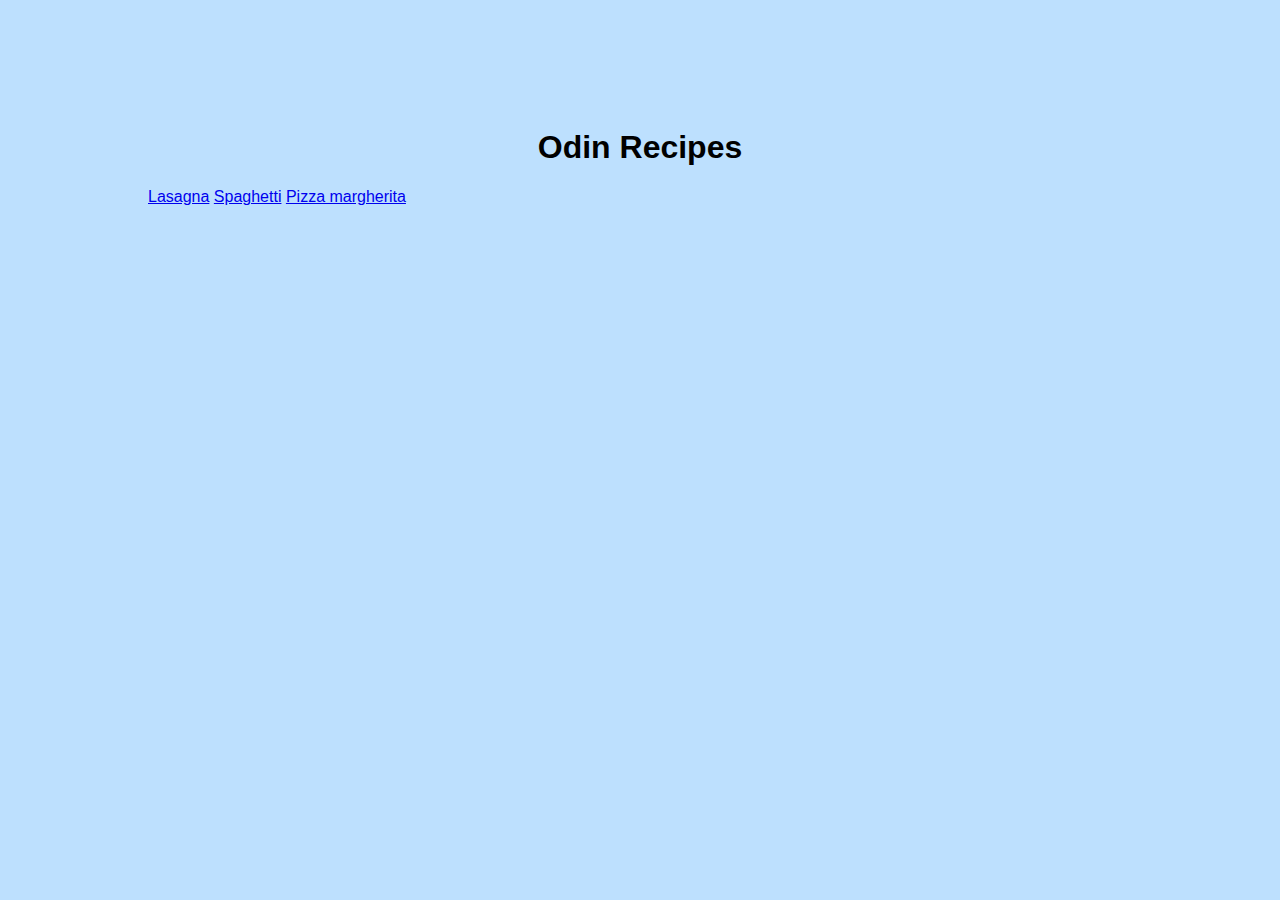
<file: index.html>
<!DOCTYPE html>
<html lang="en">
<head>
    <meta charset="UTF-8">
    <meta name="viewport" content="width=device-width, initial-scale=1.0">
    <title>Odin Recipes</title>
    
    <link rel="stylesheet" href="styles/style.css">

</head>
<body>
    <h1>Odin Recipes</h1>
    <ul>
        <a href="recipes/lasagna.html">Lasagna</a>
        <a href="recipes/spaghetti.html">Spaghetti</a>
        <a href="recipes/pizza-margherita.html">Pizza margherita</a>        
    </ul>
</body>
</html>
</file>
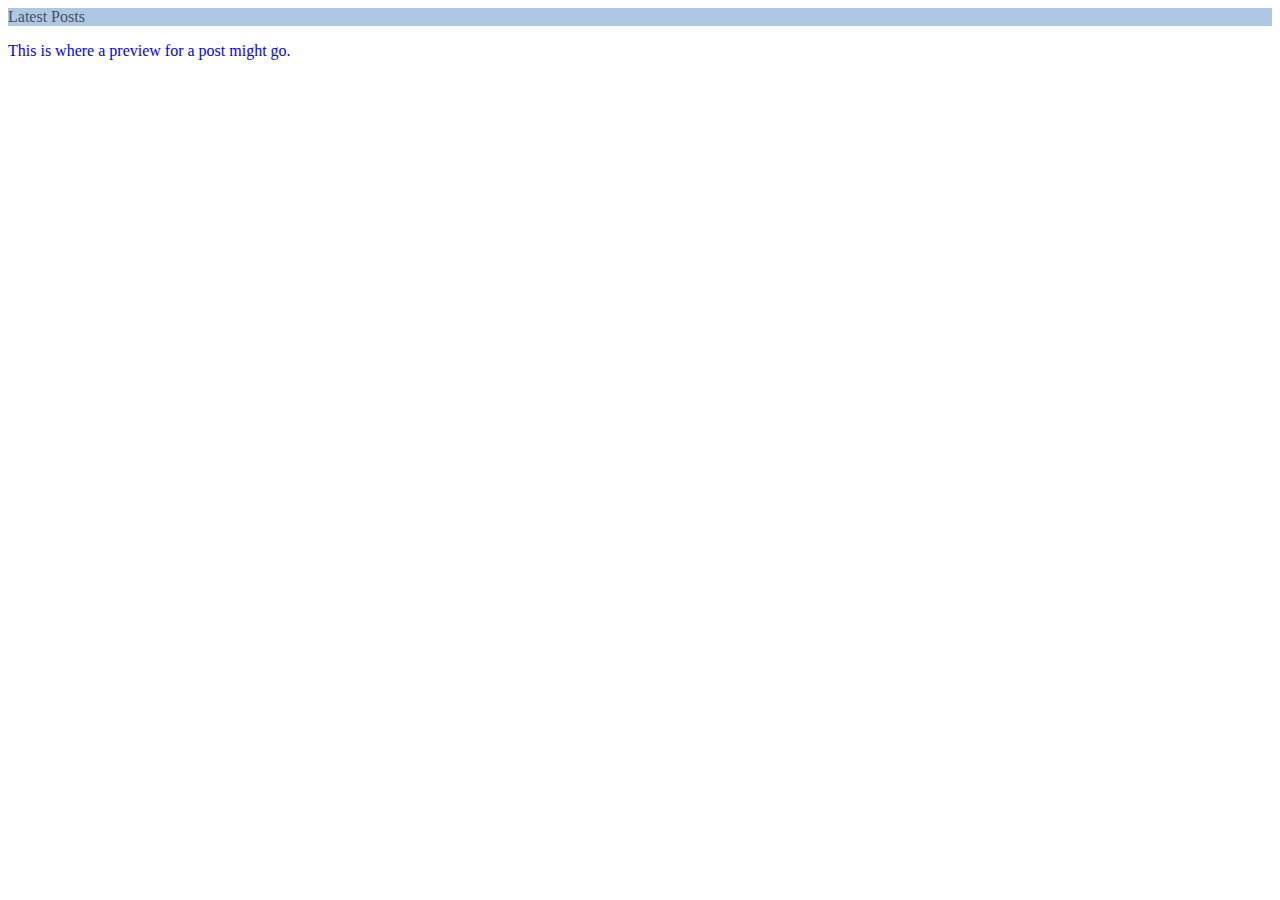
<file: test.html>
<!DOCTYPE html>
<html lang="en">

<head>
    <meta charset="UTF-8">
    <meta name="viewport" content="width=device-width, initial-scale=1.0">
    <title>Document</title>
    <style>
        .subsection.header {
            color: #4A525A;
            background-color: #004BA850;
        }

        .subsection#preview {
            color: blue;
        }
    </style>
</head>

<body>
    <div>
        <div class="subsection header">Latest Posts</div>
        <p class="subsection" id="preview">
            This is where a preview for a post might go.
        </p>
    </div>
</body>

</html>
</file>
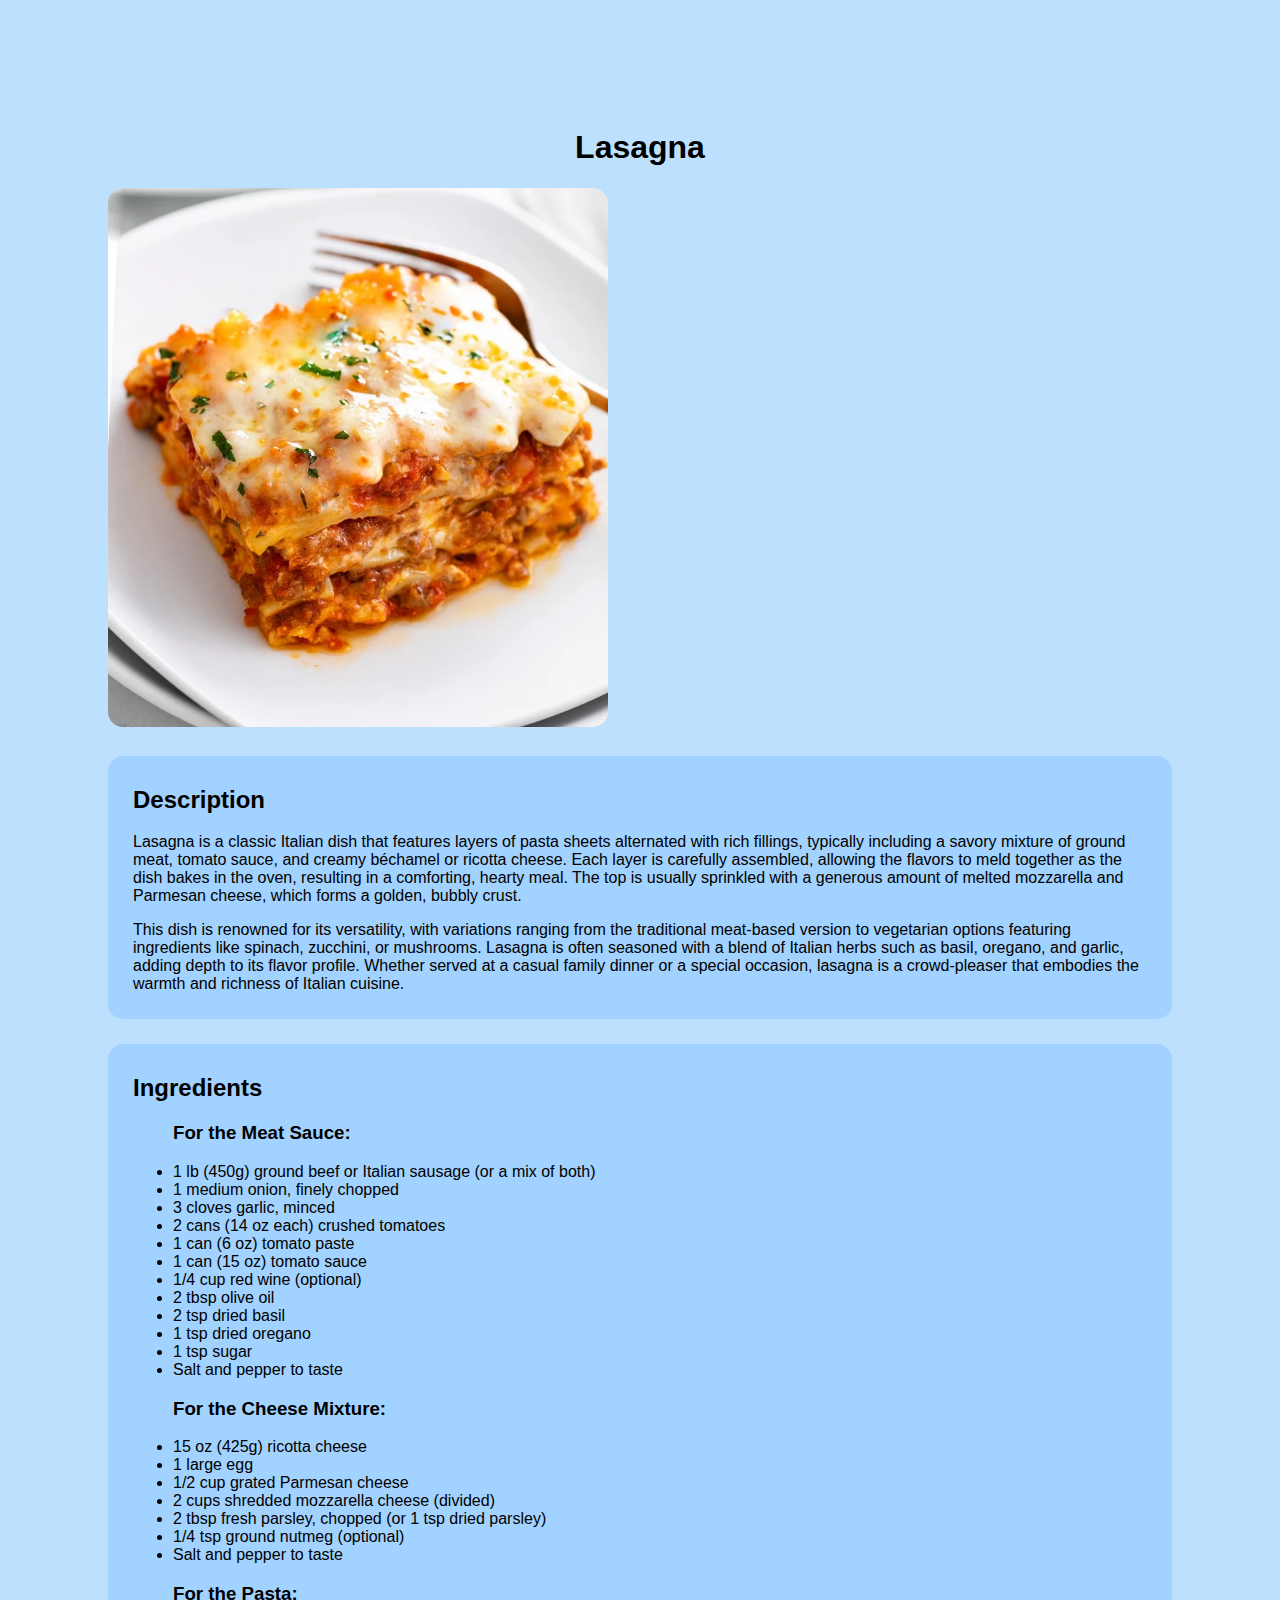
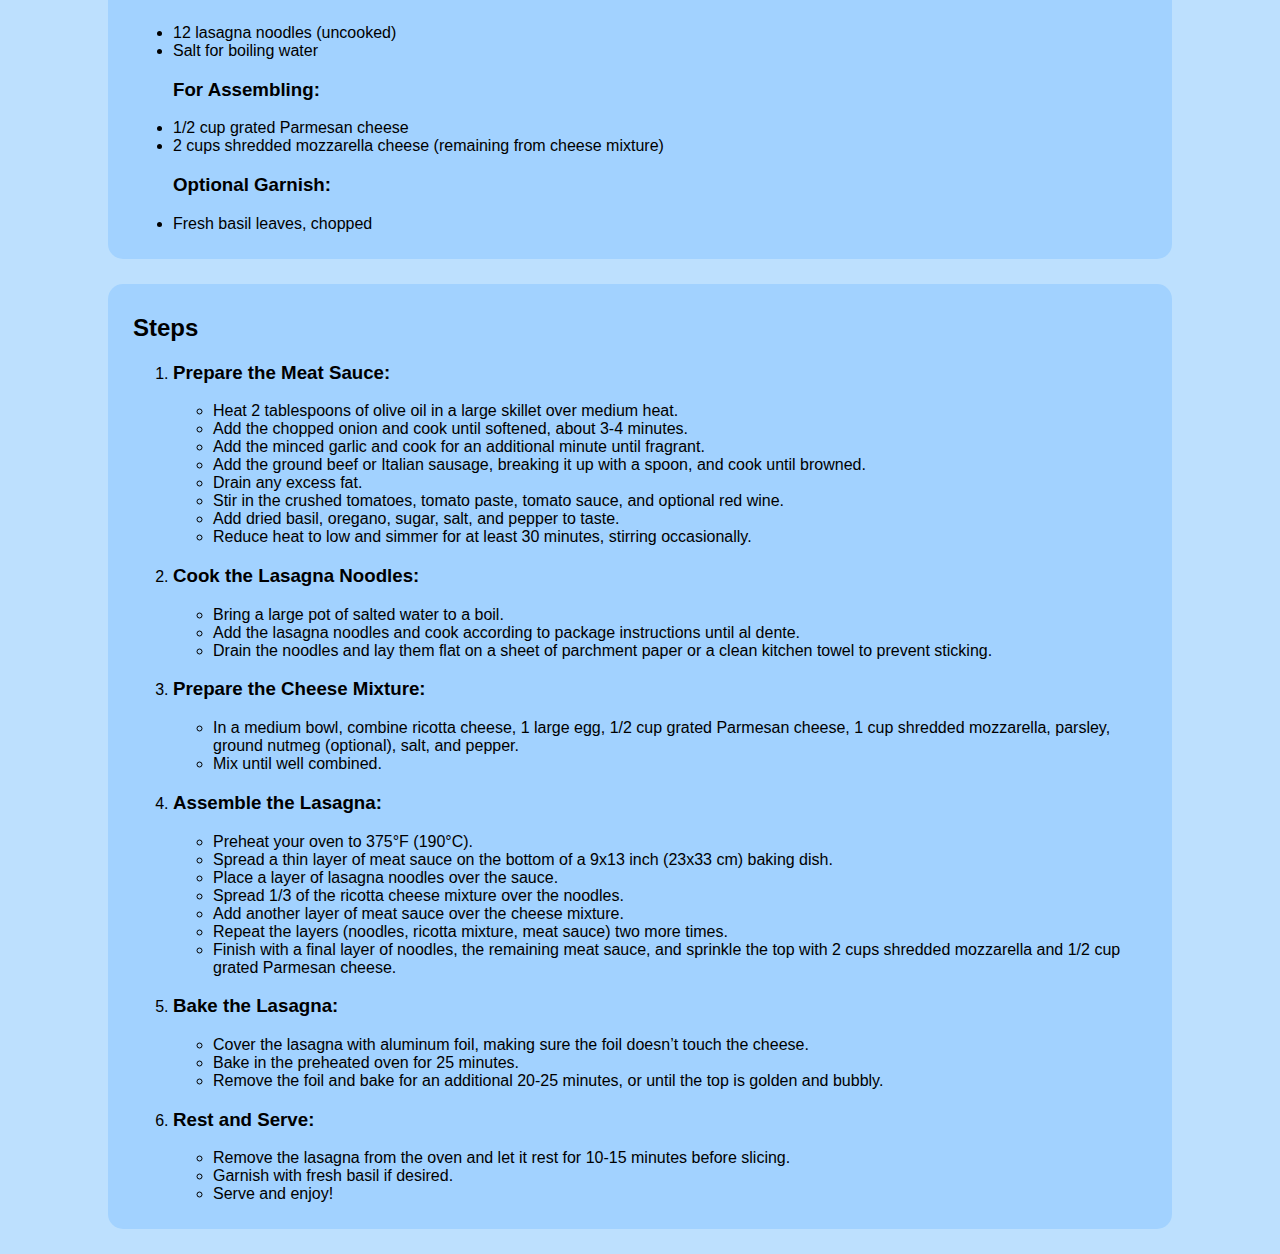
<file: recipes/lasagna.html>
<!DOCTYPE html>
<html lang="en">

<head>
    <meta charset="UTF-8">
    <meta name="viewport" content="width=device-width, initial-scale=1.0">
    <title>Document</title>

    <link rel="stylesheet" href="../styles/style.css">
</head>

<body>
    <h1>Lasagna</h1>

    <img src="../img/lasagna.webp" alt="Lasagna">

    <div class="text">
        <h2>Description</h2>

        <p>Lasagna is a classic Italian dish that features layers of pasta sheets alternated with rich fillings,
            typically including a savory mixture of ground meat, tomato sauce, and creamy béchamel or ricotta cheese.
            Each layer is carefully assembled, allowing the flavors to meld together as the dish bakes in the oven,
            resulting in a comforting, hearty meal. The top is usually sprinkled with a generous amount of melted
            mozzarella and Parmesan cheese, which forms a golden, bubbly crust.</p>

        <p>This dish is renowned for its versatility, with variations ranging from the traditional meat-based version to
            vegetarian options featuring ingredients like spinach, zucchini, or mushrooms. Lasagna is often seasoned
            with a blend of Italian herbs such as basil, oregano, and garlic, adding depth to its flavor profile.
            Whether served at a casual family dinner or a special occasion, lasagna is a crowd-pleaser that embodies the
            warmth and richness of Italian cuisine.</p>
    </div>
    <div class="text">


        <h2>Ingredients</h2>

        <ul>
            <h3>For the Meat Sauce:</h3>
            <li>1 lb (450g) ground beef or Italian sausage (or a mix of both)</li>
            <li>1 medium onion, finely chopped</li>
            <li>3 cloves garlic, minced</li>
            <li>2 cans (14 oz each) crushed tomatoes</li>
            <li>1 can (6 oz) tomato paste</li>
            <li>1 can (15 oz) tomato sauce</li>
            <li>1/4 cup red wine (optional)</li>
            <li>2 tbsp olive oil</li>
            <li>2 tsp dried basil</li>
            <li>1 tsp dried oregano</li>
            <li>1 tsp sugar</li>
            <li>Salt and pepper to taste</li>

            <h3>For the Cheese Mixture:</h3>

            <li>15 oz (425g) ricotta cheese</li>
            <li>1 large egg</li>
            <li>1/2 cup grated Parmesan cheese</li>
            <li>2 cups shredded mozzarella cheese (divided)</li>
            <li>2 tbsp fresh parsley, chopped (or 1 tsp dried parsley)</li>
            <li>1/4 tsp ground nutmeg (optional)</li>
            <li>Salt and pepper to taste</li>

            <h3>For the Pasta:</h3>

            <li>12 lasagna noodles (uncooked)</li>
            <li>Salt for boiling water</li>

            <h3>For Assembling:</h3>

            <li>1/2 cup grated Parmesan cheese</li>
            <li>2 cups shredded mozzarella cheese (remaining from cheese mixture)</li>

            <h3>Optional Garnish:</h3>
            <li>Fresh basil leaves, chopped</li>
        </ul>
    </div>
    <div class="text">

        <h2>Steps</h2>

        <ol>

            <li>
                <h3>Prepare the Meat Sauce:</h3>
            </li>

            <ul>
                <li>Heat 2 tablespoons of olive oil in a large skillet over medium heat.</li>
                <li>Add the chopped onion and cook until softened, about 3-4 minutes.</li>
                <li>Add the minced garlic and cook for an additional minute until fragrant.</li>
                <li>Add the ground beef or Italian sausage, breaking it up with a spoon, and cook until browned.</li>
                <li>Drain any excess fat.</li>
                <li>Stir in the crushed tomatoes, tomato paste, tomato sauce, and optional red wine.</li>
                <li>Add dried basil, oregano, sugar, salt, and pepper to taste.</li>
                <li>Reduce heat to low and simmer for at least 30 minutes, stirring occasionally.</li>
            </ul>

            <li>
                <h3>Cook the Lasagna Noodles:</h3>
            </li>

            <ul>
                <li>Bring a large pot of salted water to a boil.</li>
                <li>Add the lasagna noodles and cook according to package instructions until al dente.</li>
                <li>Drain the noodles and lay them flat on a sheet of parchment paper or a clean kitchen towel to
                    prevent sticking.</li>
            </ul>

            <li>
                <h3>Prepare the Cheese Mixture:</h3>
            </li>

            <ul>
                <li>In a medium bowl, combine ricotta cheese, 1 large egg, 1/2 cup grated Parmesan cheese, 1 cup
                    shredded mozzarella, parsley, ground nutmeg (optional), salt, and pepper.</li>
                <li>Mix until well combined.</li>
            </ul>

            <li>
                <h3>Assemble the Lasagna:</h3>
            </li>

            <ul>
                <li>Preheat your oven to 375°F (190°C).</li>
                <li>Spread a thin layer of meat sauce on the bottom of a 9x13 inch (23x33 cm) baking dish.</li>
                <li>Place a layer of lasagna noodles over the sauce.</li>
                <li>Spread 1/3 of the ricotta cheese mixture over the noodles.</li>
                <li>Add another layer of meat sauce over the cheese mixture.</li>
                <li>Repeat the layers (noodles, ricotta mixture, meat sauce) two more times.</li>
                <li>Finish with a final layer of noodles, the remaining meat sauce, and sprinkle the top with 2 cups
                    shredded mozzarella and 1/2 cup grated Parmesan cheese.</li>
            </ul>

            <li>
                <h3>Bake the Lasagna:</h3>
            </li>

            <ul>
                <li>Cover the lasagna with aluminum foil, making sure the foil doesn’t touch the cheese.</li>
                <li>Bake in the preheated oven for 25 minutes.</li>
                <li>Remove the foil and bake for an additional 20-25 minutes, or until the top is golden and bubbly.
                </li>
            </ul>

            <li>
                <h3>Rest and Serve:</h3>
            </li>

            <ul>
                <li>Remove the lasagna from the oven and let it rest for 10-15 minutes before slicing.</li>
                <li>Garnish with fresh basil if desired.</li>
                <li>Serve and enjoy!</li>
            </ul>
        </ol>
    </div>

</body>

</html>
</file>
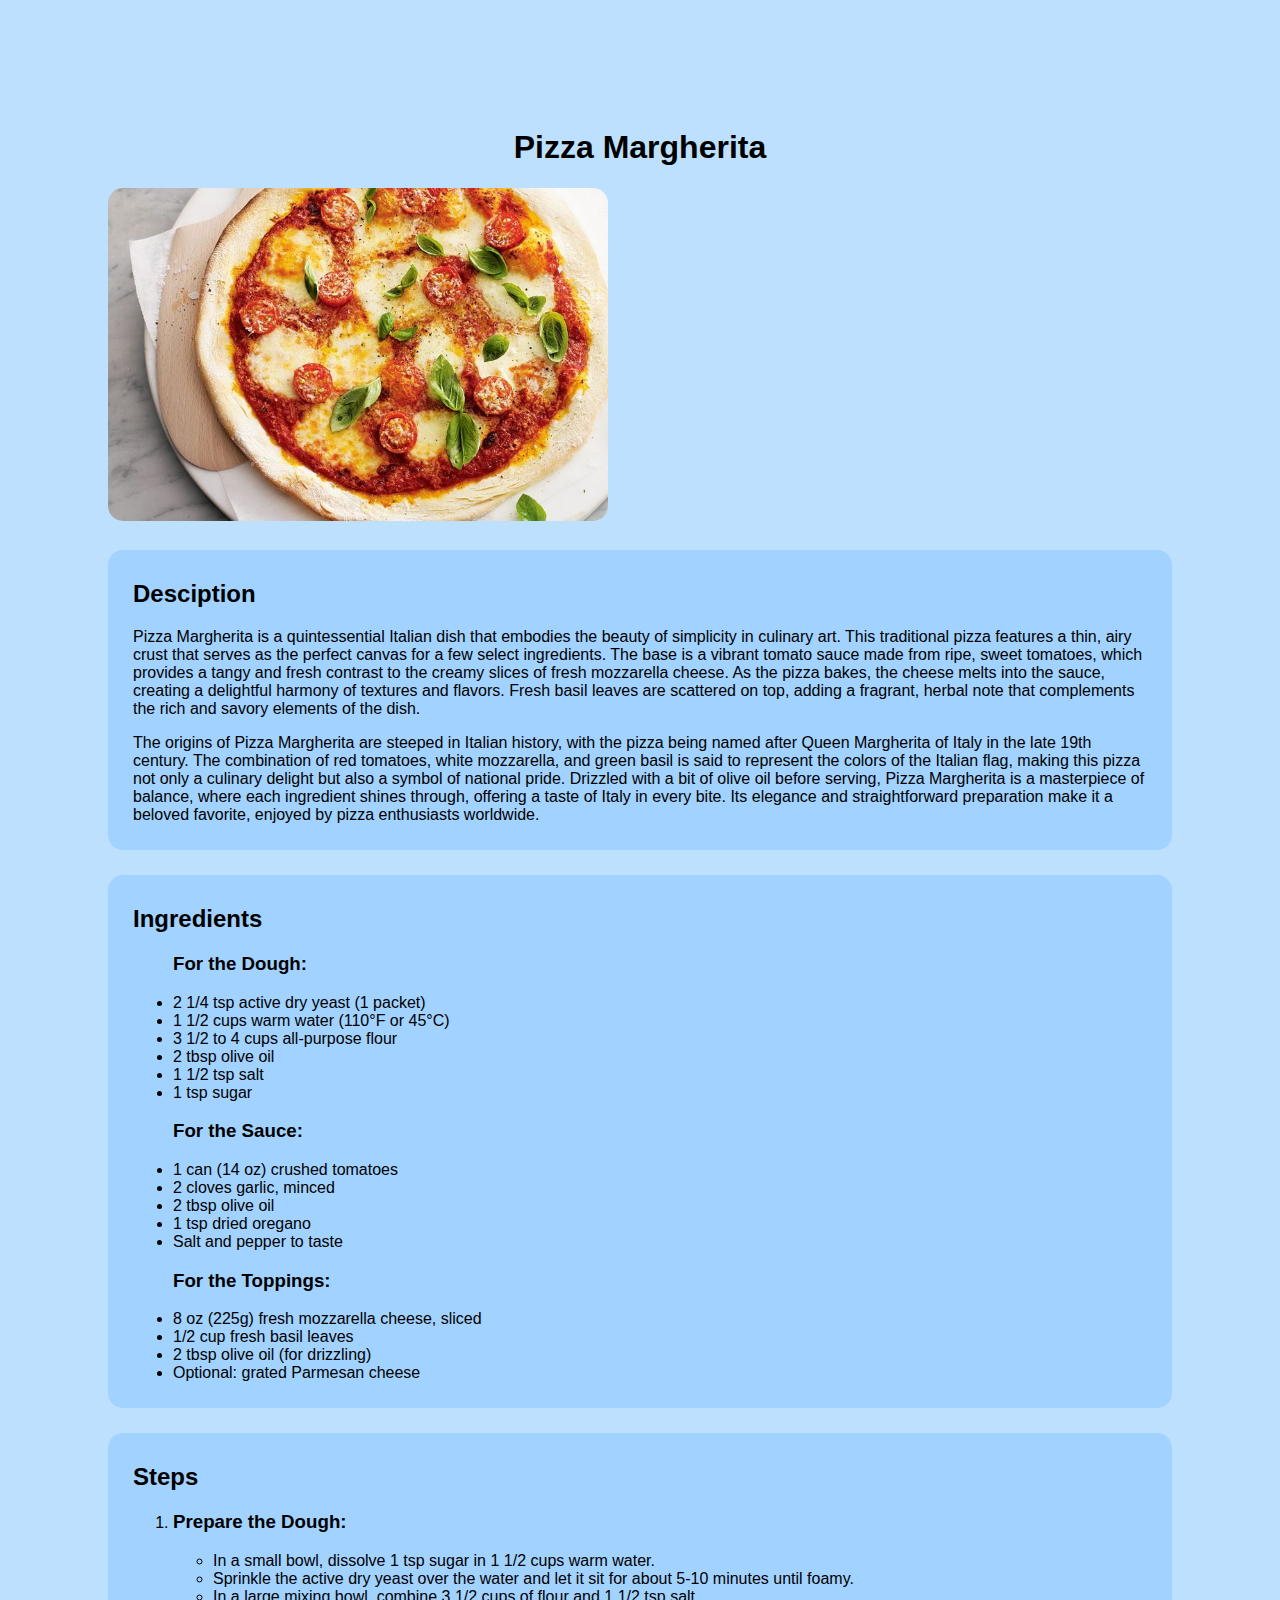
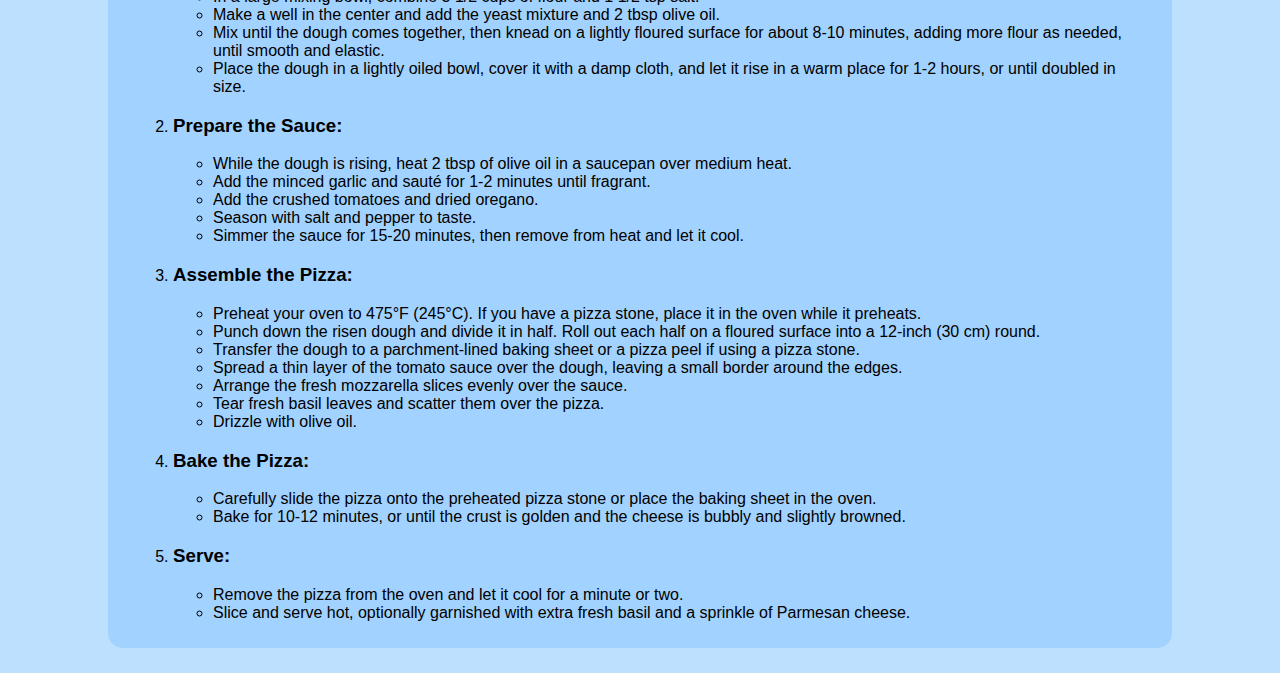
<file: recipes/pizza-margherita.html>
<!DOCTYPE html>
<html lang="en">
<head>
    <meta charset="UTF-8">
    <meta name="viewport" content="width=device-width, initial-scale=1.0">
    <title>Document</title>

    <link rel="stylesheet" href="../styles/style.css">
</head>
<body>
    <h1>Pizza Margherita</h1>

    <img src="../img/pizza-margherita.jpeg" alt="Pizza margherita">

    <div class="text">
        <h2>Desciption</h2>

        <p>
            Pizza Margherita is a quintessential Italian dish that embodies the beauty of simplicity in culinary art. This traditional pizza features a thin, airy crust that serves as the perfect canvas for a few select ingredients. The base is a vibrant tomato sauce made from ripe, sweet tomatoes, which provides a tangy and fresh contrast to the creamy slices of fresh mozzarella cheese. As the pizza bakes, the cheese melts into the sauce, creating a delightful harmony of textures and flavors. Fresh basil leaves are scattered on top, adding a fragrant, herbal note that complements the rich and savory elements of the dish.
        </p>
        <p>
            The origins of Pizza Margherita are steeped in Italian history, with the pizza being named after Queen Margherita of Italy in the late 19th century. The combination of red tomatoes, white mozzarella, and green basil is said to represent the colors of the Italian flag, making this pizza not only a culinary delight but also a symbol of national pride. Drizzled with a bit of olive oil before serving, Pizza Margherita is a masterpiece of balance, where each ingredient shines through, offering a taste of Italy in every bite. Its elegance and straightforward preparation make it a beloved favorite, enjoyed by pizza enthusiasts worldwide.
        </p>
    </div>
    <div class="text">
        <h2>Ingredients</h2>

        <ul>
            <h3>For the Dough:</h3>

            <li>2 1/4 tsp active dry yeast (1 packet)</li>
            <li>1 1/2 cups warm water (110°F or 45°C)</li>
            <li>3 1/2 to 4 cups all-purpose flour</li>
            <li>2 tbsp olive oil</li>
            <li>1 1/2 tsp salt</li>
            <li>1 tsp sugar</li>

            <h3>For the Sauce:</h3>
            <li>1 can (14 oz) crushed tomatoes</li>
            <li>2 cloves garlic, minced</li>
            <li>2 tbsp olive oil</li>
            <li>1 tsp dried oregano</li>
            <li>Salt and pepper to taste</li>

            <h3>For the Toppings:</h3>

            <li>8 oz (225g) fresh mozzarella cheese, sliced</li>
            <li>1/2 cup fresh basil leaves</li>
            <li>2 tbsp olive oil (for drizzling)</li>
            <li>Optional: grated Parmesan cheese</li>
        </ul>
    </div>
    <div class="text">
        <h2>Steps</h2>

        <ol>
            <li>
                <h3>Prepare the Dough:</h3>
            </li>

            <ul>
                <li>In a small bowl, dissolve 1 tsp sugar in 1 1/2 cups warm water.</li>
                <li>Sprinkle the active dry yeast over the water and let it sit for about 5-10 minutes until foamy.</li>
                <li>In a large mixing bowl, combine 3 1/2 cups of flour and 1 1/2 tsp salt.</li>
                <li>Make a well in the center and add the yeast mixture and 2 tbsp olive oil.</li>
                <li>Mix until the dough comes together, then knead on a lightly floured surface for about 8-10 minutes, adding more flour as needed, until smooth and elastic.</li>
                <li>Place the dough in a lightly oiled bowl, cover it with a damp cloth, and let it rise in a warm place for 1-2 hours, or until doubled in size.</li>
            </ul>

            <li>
                <h3>Prepare the Sauce:</h3>
            </li>

            <ul>
                <li>While the dough is rising, heat 2 tbsp of olive oil in a saucepan over medium heat.</li>
                <li>Add the minced garlic and sauté for 1-2 minutes until fragrant.</li>
                <li>Add the crushed tomatoes and dried oregano.</li>
                <li>Season with salt and pepper to taste.</li>
                <li>Simmer the sauce for 15-20 minutes, then remove from heat and let it cool.</li>
            </ul>

            <li>
                <h3>Assemble the Pizza:</h3>
            </li>

            <ul>
                <li>Preheat your oven to 475°F (245°C). If you have a pizza stone, place it in the oven while it preheats.</li>
                <li>Punch down the risen dough and divide it in half. Roll out each half on a floured surface into a 12-inch (30 cm) round.</li>
                <li>Transfer the dough to a parchment-lined baking sheet or a pizza peel if using a pizza stone.</li>
                <li>Spread a thin layer of the tomato sauce over the dough, leaving a small border around the edges.</li>
                <li>Arrange the fresh mozzarella slices evenly over the sauce.</li>
                <li>Tear fresh basil leaves and scatter them over the pizza.</li>
                <li>Drizzle with olive oil.</li>
            </ul>

            <li>
                <h3>Bake the Pizza:</h3>
            </li>

            <ul>
                <li>Carefully slide the pizza onto the preheated pizza stone or place the baking sheet in the oven.</li>
                <li>Bake for 10-12 minutes, or until the crust is golden and the cheese is bubbly and slightly browned.</li>
            </ul>

            <li>
                <h3>Serve:</h3>
            </li>

            <ul>
                <li>Remove the pizza from the oven and let it cool for a minute or two.</li>
                <li>Slice and serve hot, optionally garnished with extra fresh basil and a sprinkle of Parmesan cheese.</li>
            </ul>
        </ol>
    </div>
</body>
</html>
</file>
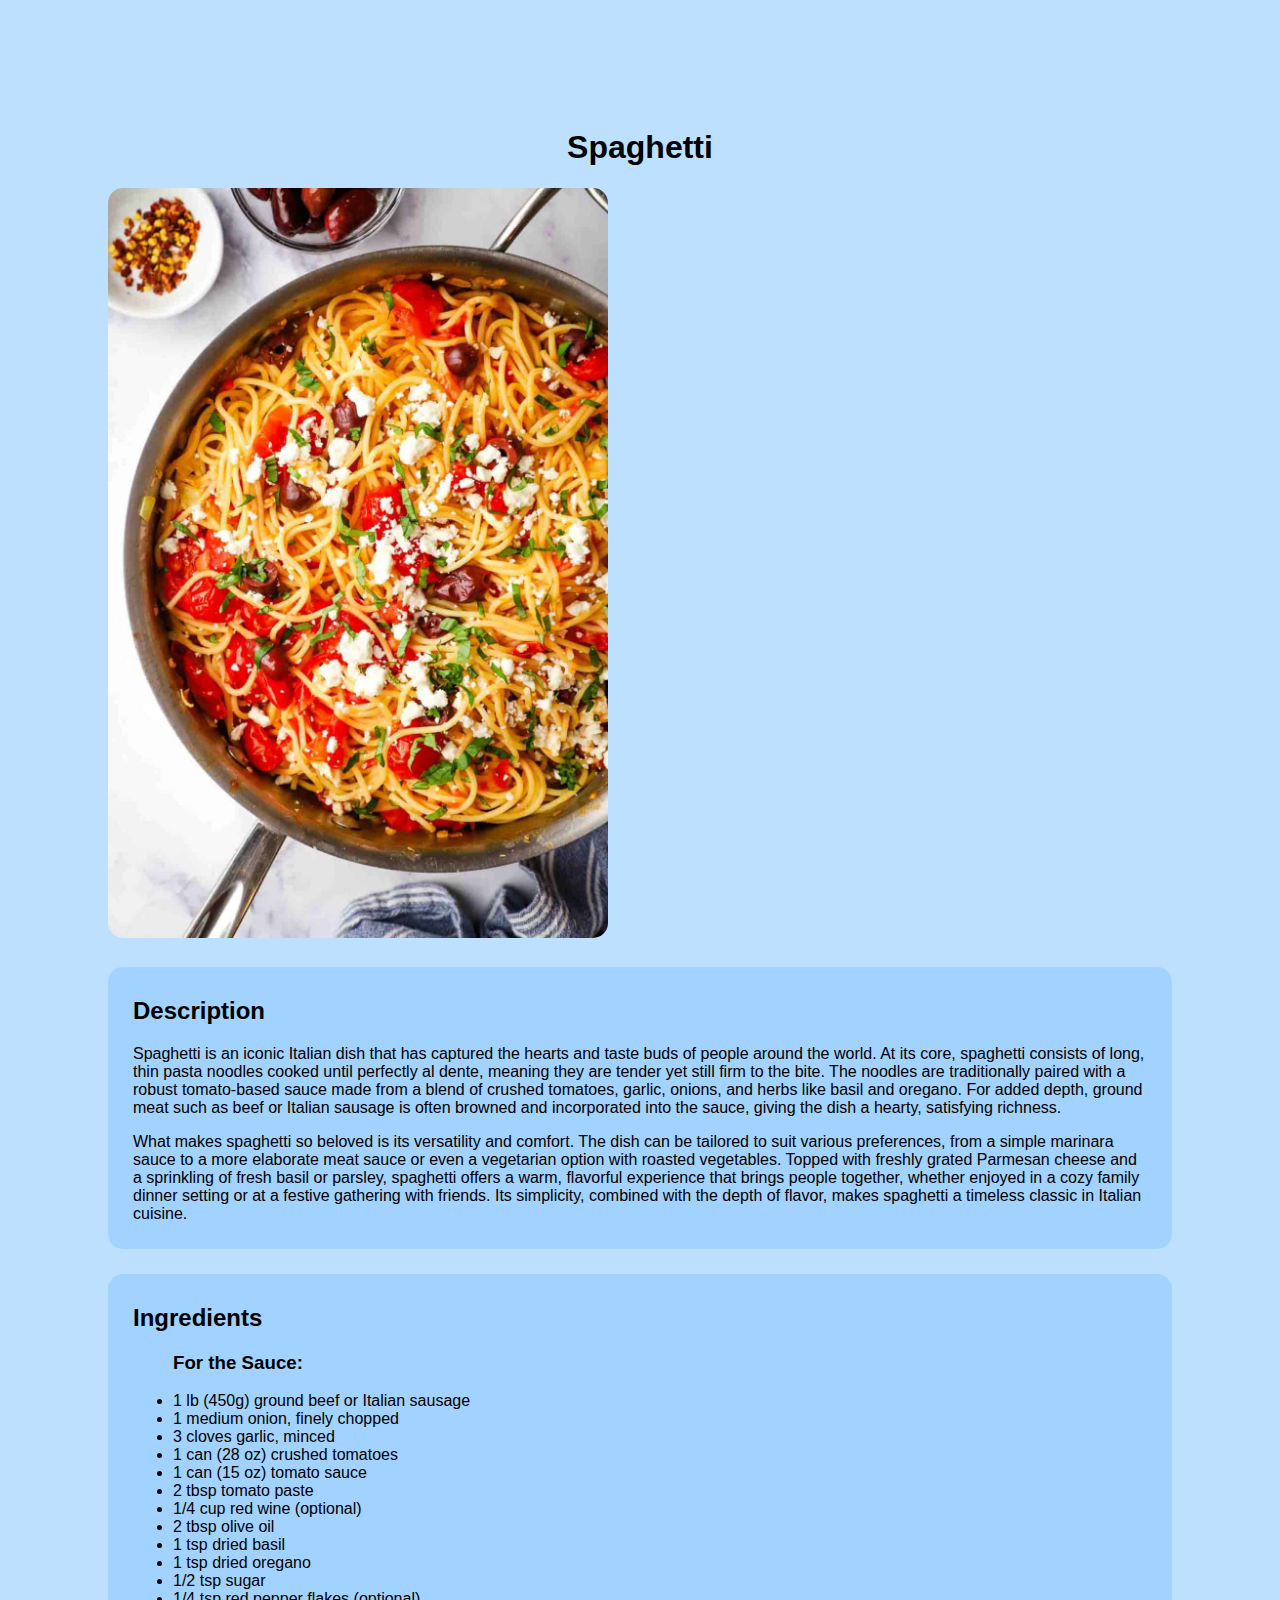
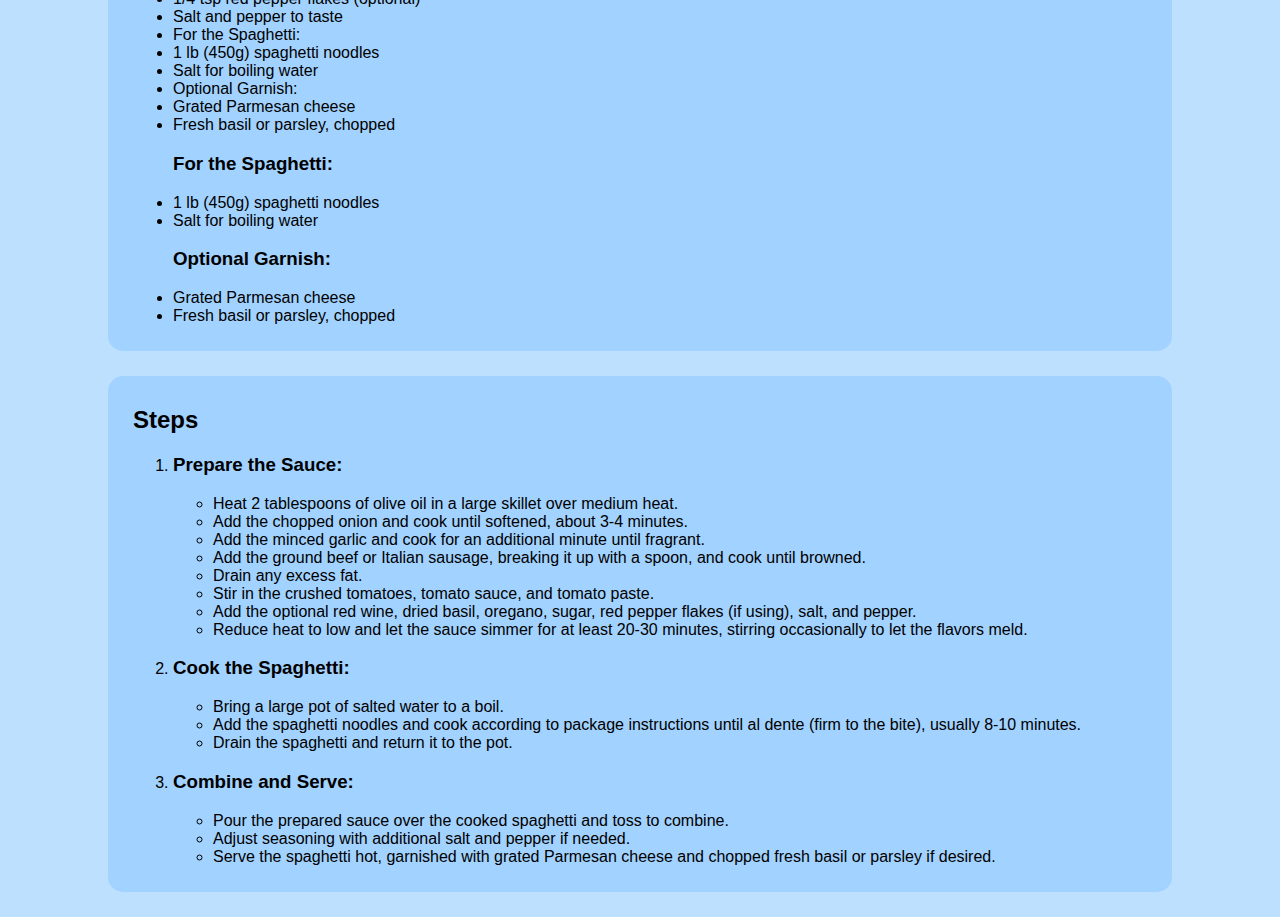
<file: recipes/spaghetti.html>
<!DOCTYPE html>
<html lang="en">
<head>
    <meta charset="UTF-8">
    <meta name="viewport" content="width=device-width, initial-scale=1.0">
    <title>Document</title>

    <link rel="stylesheet" href="../styles/style.css">
</head>
<body>
    <h1>Spaghetti</h1>

    <img src="../img/spaghetti.jpg" alt="Spaghetti">

    <div class="text">
        <h2>Description</h2>

        <p>
            Spaghetti is an iconic Italian dish that has captured the hearts and taste buds of people around the world. At its core, spaghetti consists of long, thin pasta noodles cooked until perfectly al dente, meaning they are tender yet still firm to the bite. The noodles are traditionally paired with a robust tomato-based sauce made from a blend of crushed tomatoes, garlic, onions, and herbs like basil and oregano. For added depth, ground meat such as beef or Italian sausage is often browned and incorporated into the sauce, giving the dish a hearty, satisfying richness.
        </p>
        <p>
            What makes spaghetti so beloved is its versatility and comfort. The dish can be tailored to suit various preferences, from a simple marinara sauce to a more elaborate meat sauce or even a vegetarian option with roasted vegetables. Topped with freshly grated Parmesan cheese and a sprinkling of fresh basil or parsley, spaghetti offers a warm, flavorful experience that brings people together, whether enjoyed in a cozy family dinner setting or at a festive gathering with friends. Its simplicity, combined with the depth of flavor, makes spaghetti a timeless classic in Italian cuisine.
        </p>
    </div>
    <div class="text">
        <h2>Ingredients</h2>

        <ul>
            <h3>For the Sauce:</h3>
            <li>1 lb (450g) ground beef or Italian sausage</li>
            <li>1 medium onion, finely chopped</li>
            <li>3 cloves garlic, minced</li>
            <li>1 can (28 oz) crushed tomatoes</li>
            <li>1 can (15 oz) tomato sauce</li>
            <li>2 tbsp tomato paste</li>
            <li>1/4 cup red wine (optional)</li>
            <li>2 tbsp olive oil</li>
            <li>1 tsp dried basil</li>
            <li>1 tsp dried oregano</li>
            <li>1/2 tsp sugar</li>
            <li>1/4 tsp red pepper flakes (optional)</li>
            <li>Salt and pepper to taste</li>
            <li>For the Spaghetti:</li>
            
            <li>1 lb (450g) spaghetti noodles</li>
            <li>Salt for boiling water</li>
            <li>Optional Garnish:</li>
            
            <li>Grated Parmesan cheese</li>
            <li>Fresh basil or parsley, chopped</li>

            <h3>For the Spaghetti:</h3>

            <li>1 lb (450g) spaghetti noodles</li>
            <li>Salt for boiling water</li>

            <h3>Optional Garnish:</h3>

            <li>Grated Parmesan cheese</li>
            <li>Fresh basil or parsley, chopped</li>
            
        </ul>
    </div>
    <div class="text">
        <h2>Steps</h2>

        <ol>
            <li>
                <h3>Prepare the Sauce:</h3>
            </li>

            <ul>
                <li>Heat 2 tablespoons of olive oil in a large skillet over medium heat.</li>
                <li>Add the chopped onion and cook until softened, about 3-4 minutes.</li>
                <li>Add the minced garlic and cook for an additional minute until fragrant.</li>
                <li>Add the ground beef or Italian sausage, breaking it up with a spoon, and cook until browned.</li>
                <li>Drain any excess fat.</li>
                <li>Stir in the crushed tomatoes, tomato sauce, and tomato paste.</li>
                <li>Add the optional red wine, dried basil, oregano, sugar, red pepper flakes (if using), salt, and pepper.</li>
                <li>Reduce heat to low and let the sauce simmer for at least 20-30 minutes, stirring occasionally to let the flavors meld.</li>
            </ul>

            <li>
                <h3>Cook the Spaghetti:</h3>
            </li>
            <ul>
                <li>Bring a large pot of salted water to a boil.</li>
                <li>Add the spaghetti noodles and cook according to package instructions until al dente (firm to the bite), usually 8-10 minutes.</li>
                <li>Drain the spaghetti and return it to the pot.</li>
            </ul>

            <li>
                <h3>Combine and Serve:</h3>
            </li>
            <ul>
                <li>Pour the prepared sauce over the cooked spaghetti and toss to combine.</li>
                <li>Adjust seasoning with additional salt and pepper if needed.</li>
                <li>Serve the spaghetti hot, garnished with grated Parmesan cheese and chopped fresh basil or parsley if desired.</li>
            </ul>
        </ol>
    </div>
</body>
</html>
</file>
<file: styles/style.css>
body {
    background-color: #BDE0FE;
    padding: 100px 100px 0px 100px;
    font-family: Arial, Helvetica, sans-serif, Courier, monospace;
    /* margin: 25px; */
}

img {
    border-radius: 15px;
    width: 500px;
    height: auto;
}

.text {
    background-color: #A2D2FF;
    padding: 10px 25px;
    margin: 25px 0px;
    border-radius: 15px;
}

h1 {
    text-align: center;
}
</file>
